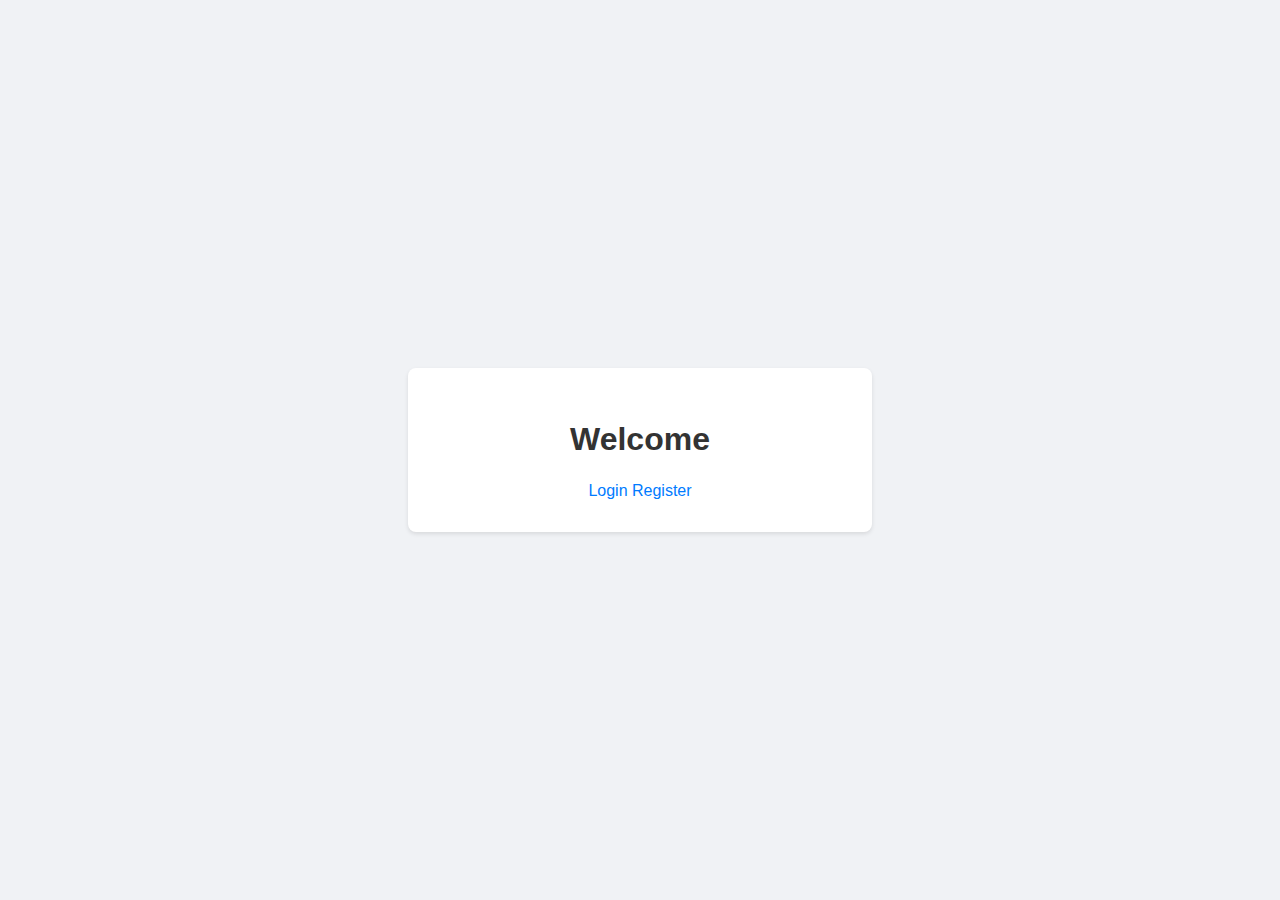
<file: 3.5_Secrets_Project_Full/public/index.html>
<!DOCTYPE html>
<html lang="en">
<head>
  <meta charset="UTF-8">
  <meta name="viewport" content="width=device-width, initial-scale=1.0">
  <title>Home</title>
  <link rel="stylesheet" href="styles.css">
</head>
<body>
  <div class="container">
    <h1>Welcome</h1>
    <a href="login.html">Login</a>
    <a href="register.html">Register</a>
  </div>
</body>
</html>
</file>
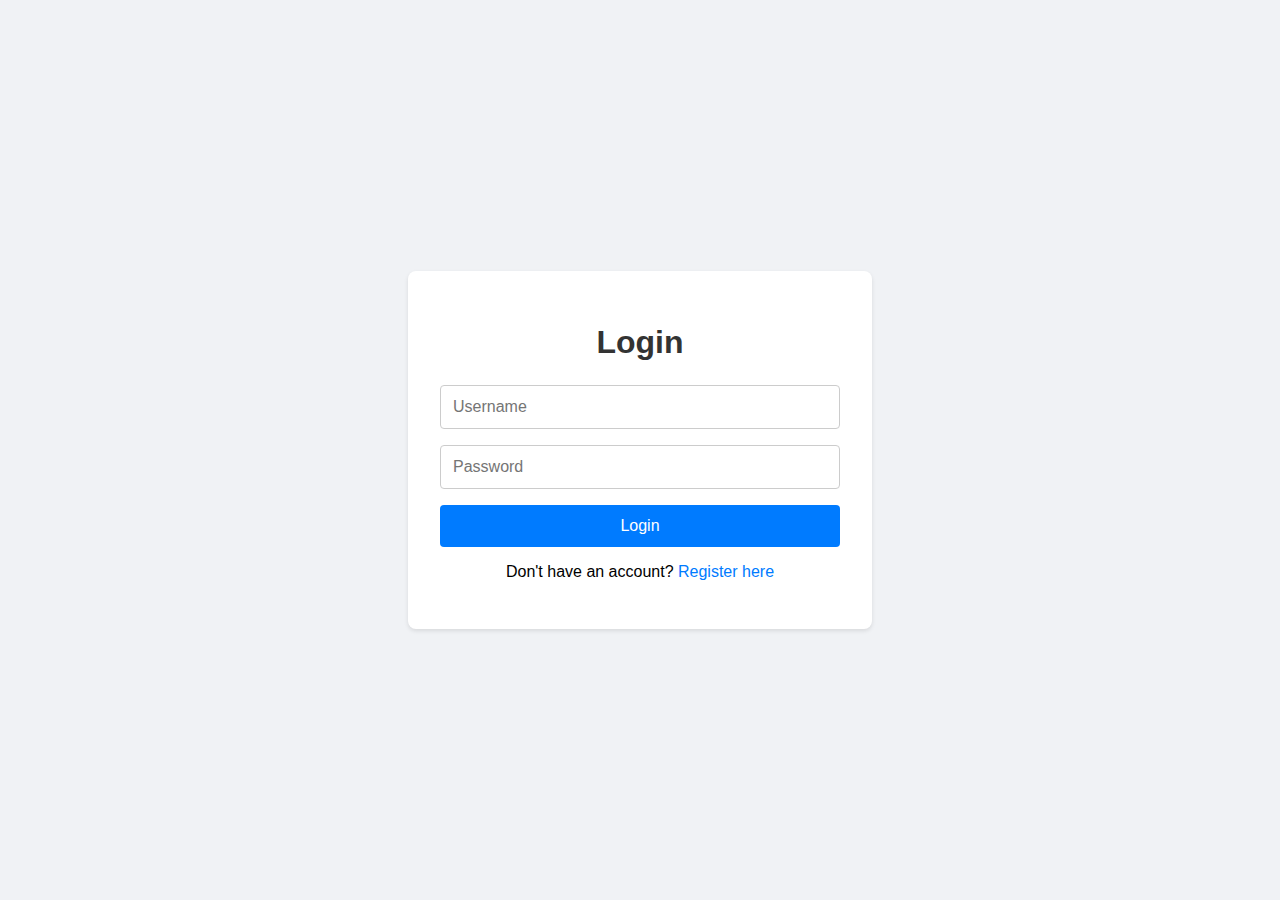
<file: 3.5_Secrets_Project_Full/public/login.html>
<!DOCTYPE html>
<html lang="en">
<head>
  <meta charset="UTF-8">
  <meta name="viewport" content="width=device-width, initial-scale=1.0">
  <title>Login</title>
  <link rel="stylesheet" href="styles.css">
</head>
<body>
  <div class="container">
    <h1>Login</h1>
    <form id="login-form">
      <input type="text" id="username" placeholder="Username" required>
      <input type="password" id="password" placeholder="Password" required>
      <button type="submit">Login</button>
    </form>
    <p>Don't have an account? <a href="register.html">Register here</a></p>
  </div>
  <script>
    document.getElementById('login-form').addEventListener('submit', async (e) => {
      e.preventDefault();
      const username = document.getElementById('username').value;
      const password = document.getElementById('password').value;
      const response = await fetch('/auth/login', {
        method: 'POST',
        headers: { 'Content-Type': 'application/json' },
        body: JSON.stringify({ username, password })
      });
      const data = await response.json();
      if (response.status === 200) {
        alert('Login successful');
      } else {
        alert('Login failed: ' + data);
      }
    });
  </script>
</body>
</html>
</file>
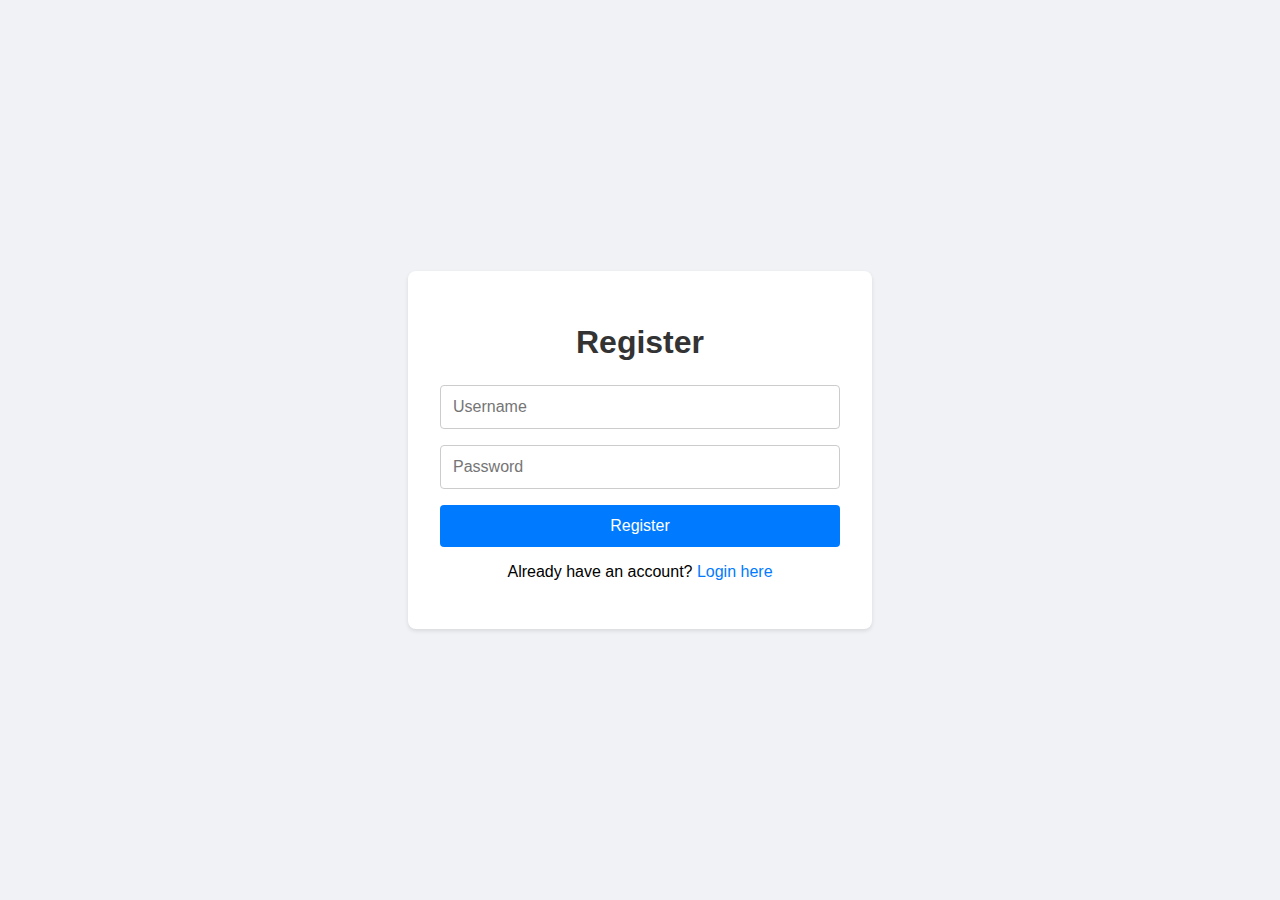
<file: 3.5_Secrets_Project_Full/public/register.html>
<!DOCTYPE html>
<html lang="en">
<head>
  <meta charset="UTF-8">
  <meta name="viewport" content="width=device-width, initial-scale=1.0">
  <title>Register</title>
  <link rel="stylesheet" href="styles.css">
</head>
<body>
  <div class="container">
    <h1>Register</h1>
    <form id="register-form">
      <input type="text" id="username" placeholder="Username" required>
      <input type="password" id="password" placeholder="Password" required>
      <button type="submit">Register</button>
    </form>
    <p>Already have an account? <a href="login.html">Login here</a></p>
  </div>
  <script>
    document.getElementById('register-form').addEventListener('submit', async (e) => {
      e.preventDefault();
      const username = document.getElementById('username').value;
      const password = document.getElementById('password').value;
      const response = await fetch('/auth/register', {
        method: 'POST',
        headers: { 'Content-Type': 'application/json' },
        body: JSON.stringify({ username, password })
      });
      const data = await response.json();
      if (response.status === 201) {
        alert('Registration successful');
      } else {
        alert('Registration failed: ' + data);
      }
    });
  </script>
</body>
</html>
</file>
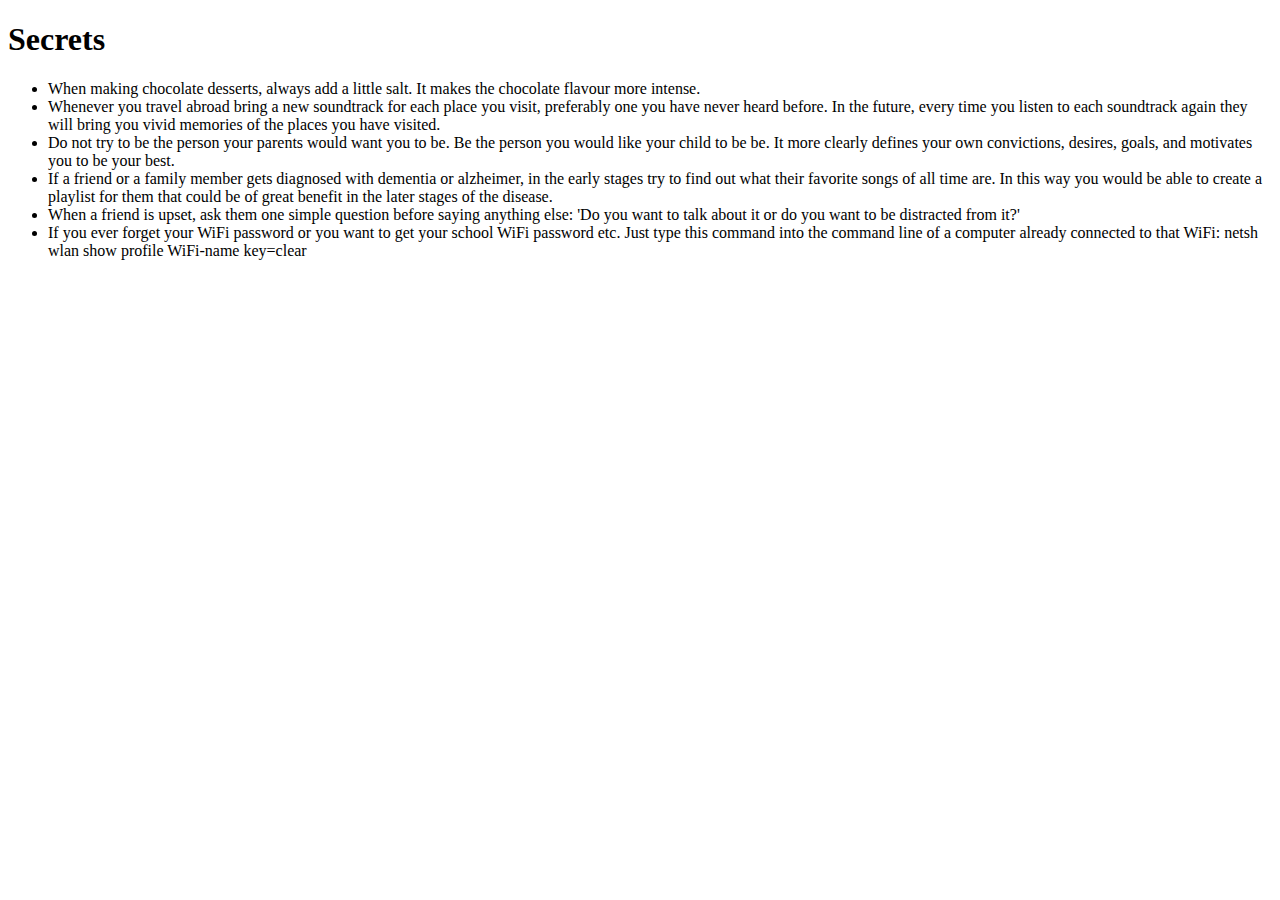
<file: 3.5_Secrets_Project_Full/public/secret.html>
<!DOCTYPE html>
<html lang="en">

<head>
  <meta charset="UTF-8">
  <meta name="viewport" content="width=device-width, initial-scale=1.0">
  <title>Secrets</title>
</head>

<body>
  <h1>Secrets</h1>
  <ul>
    <li>When making chocolate desserts, always add a little salt. It makes the chocolate flavour more intense.</li>
    <li>Whenever you travel abroad bring a new soundtrack for each place you visit, preferably one you have never heard
      before.
      In the future, every time you listen to each soundtrack again they will bring you vivid memories of the places you
      have
      visited.</li>
    <li>Do not try to be the person your parents would want you to be. Be the person you would like your child to be be.
      It more
      clearly
      defines your own convictions, desires, goals, and motivates you to be your best.</li>
    <li>If a friend or a family member gets diagnosed with dementia or alzheimer, in the early stages try to find out
      what their
      favorite songs of all time are. In this way you would be able to create a playlist for them that could be of great
      benefit in the later stages of the disease.</li>
    <li>When a friend is upset, ask them one simple question before saying anything else: 'Do you want to talk about it
      or do
      you want to be distracted from it?'</li>
    <li>If you ever forget your WiFi password or you want to get your school WiFi password etc. Just type this command
      into the
      command line of a computer already connected to that WiFi: netsh wlan show profile WiFi-name key=clear</li>
  </ul>

</body>

</html>
</file>
<file: 3.5_Secrets_Project_Full/public/styles.css>
/* styles.css */

body {
    font-family: Arial, sans-serif;
    background-color: #f0f2f5;
    display: flex;
    justify-content: center;
    align-items: center;
    height: 100vh;
    margin: 0;
  }
  
  .container {
    background-color: #fff;
    padding: 2rem;
    border-radius: 8px;
    box-shadow: 0 2px 4px rgba(0, 0, 0, 0.1);
    text-align: center;
    width: 100%;
    max-width: 400px;
  }
  
  h1 {
    margin-bottom: 1.5rem;
    color: #333;
  }
  
  form {
    display: flex;
    flex-direction: column;
  }
  
  input {
    padding: 0.75rem;
    margin-bottom: 1rem;
    border: 1px solid #ccc;
    border-radius: 4px;
    font-size: 1rem;
  }
  
  button {
    padding: 0.75rem;
    background-color: #007bff;
    color: white;
    border: none;
    border-radius: 4px;
    font-size: 1rem;
    cursor: pointer;
    transition: background-color 0.3s ease;
  }
  
  button:hover {
    background-color: #0056b3;
  }
  
  a {
    color: #007bff;
    text-decoration: none;
    transition: color 0.3s ease;
  }
  
  a:hover {
    color: #0056b3;
  }
</file>
